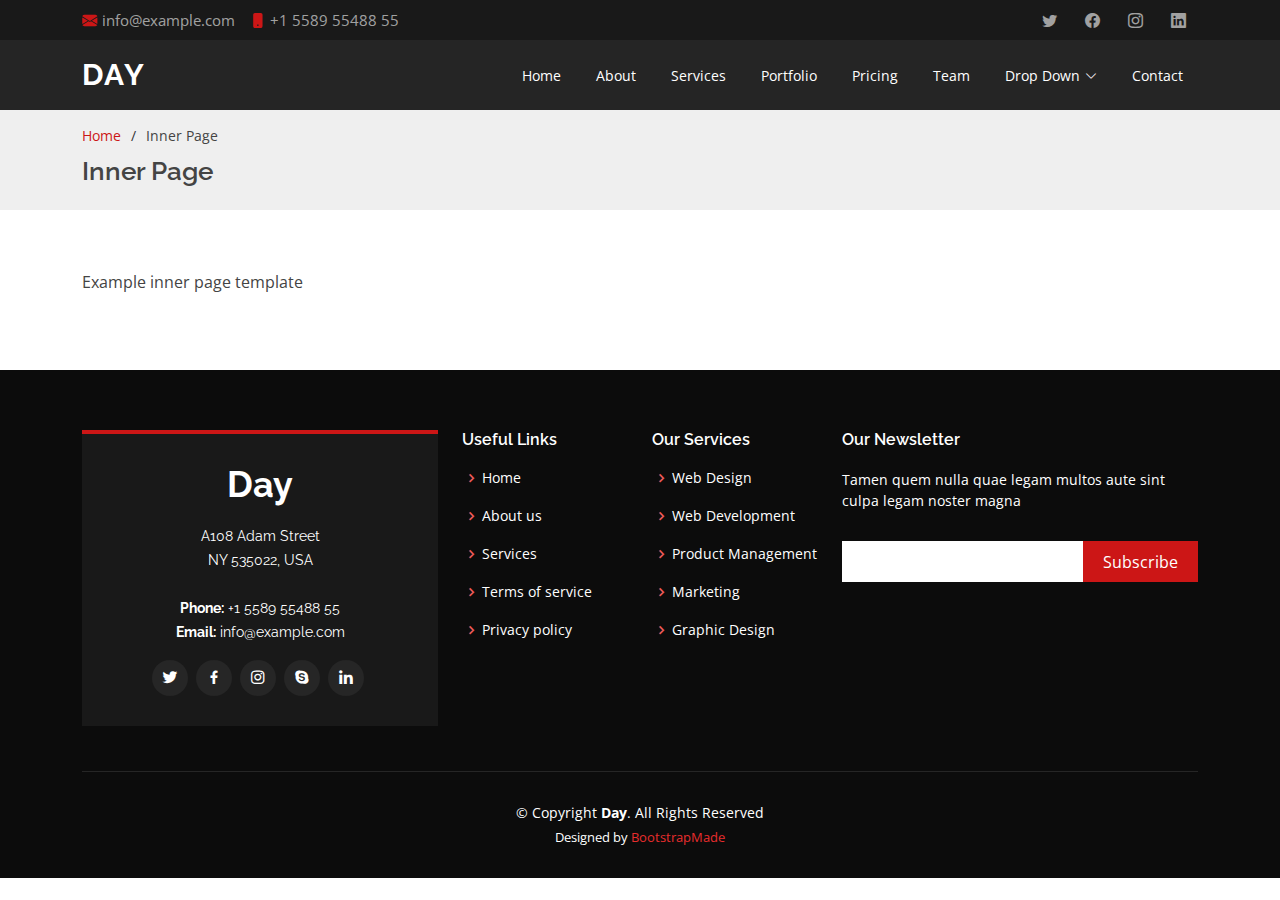
<file: inner-page.html>
<!DOCTYPE html>
<html lang="en">

<head>
  <meta charset="utf-8">
  <meta content="width=device-width, initial-scale=1.0" name="viewport">

  <title>Agrasth Naman</title>
  <meta content="" name="description">
  <meta content="" name="keywords">

  <!-- Favicons -->
  <link href="assets/myimg/img11.png" rel="icon">
  <link href="assets/myimg/img11.png" rel="apple-touch-icon">

  <!-- Google Fonts -->
  <link href="https://fonts.googleapis.com/css?family=Open+Sans:300,300i,400,400i,600,600i,700,700i|Raleway:300,300i,400,400i,500,500i,600,600i,700,700i|Poppins:300,300i,400,400i,500,500i,600,600i,700,700i" rel="stylesheet">

  <!-- Vendor CSS Files -->
  <link href="assets/vendor/aos/aos.css" rel="stylesheet">
  <link href="assets/vendor/bootstrap/css/bootstrap.min.css" rel="stylesheet">
  <link href="assets/vendor/bootstrap-icons/bootstrap-icons.css" rel="stylesheet">
  <link href="assets/vendor/boxicons/css/boxicons.min.css" rel="stylesheet">
  <link href="assets/vendor/glightbox/css/glightbox.min.css" rel="stylesheet">
  <link href="assets/vendor/swiper/swiper-bundle.min.css" rel="stylesheet">

  <!-- Template Main CSS File -->
  <link href="assets/css/style.css" rel="stylesheet">

  <!-- =======================================================
  * Template Name: Day - v4.7.0
  * Template URL: https://bootstrapmade.com/day-multipurpose-html-template-for-free/
  * Author: BootstrapMade.com
  * License: https://bootstrapmade.com/license/
  ======================================================== -->
</head>

<body>

  <!-- ======= Top Bar ======= -->
  <section id="topbar" class="d-flex align-items-center">
    <div class="container d-flex justify-content-center justify-content-md-between">
      <div class="contact-info d-flex align-items-center">
        <i class="bi bi-envelope-fill"></i><a href="mailto:contact@example.com">info@example.com</a>
        <i class="bi bi-phone-fill phone-icon"></i> +1 5589 55488 55
      </div>
      <div class="social-links d-none d-md-block">
        <a href="#" class="twitter"><i class="bi bi-twitter"></i></a>
        <a href="#" class="facebook"><i class="bi bi-facebook"></i></a>
        <a href="#" class="instagram"><i class="bi bi-instagram"></i></a>
        <a href="#" class="linkedin"><i class="bi bi-linkedin"></i></i></a>
      </div>
    </div>
  </section>

  <!-- ======= Header ======= -->
  <header id="header" class="d-flex align-items-center">
    <div class="container d-flex align-items-center justify-content-between">

      <h1 class="logo"><a href="index.html">Day</a></h1>
      <!-- Uncomment below if you prefer to use an image logo -->
      <!-- <a href="index.html" class="logo"><img src="assets/img/logo.png" alt="" class="img-fluid"></a>-->

      <nav id="navbar" class="navbar">
        <ul>
          <li><a class="nav-link scrollto " href="#hero">Home</a></li>
          <li><a class="nav-link scrollto" href="#about">About</a></li>
          <li><a class="nav-link scrollto" href="#services">Services</a></li>
          <li><a class="nav-link scrollto " href="#portfolio">Portfolio</a></li>
          <li><a class="nav-link scrollto" href="#pricing">Pricing</a></li>
          <li><a class="nav-link scrollto" href="#team">Team</a></li>
          <li class="dropdown"><a href="#"><span>Drop Down</span> <i class="bi bi-chevron-down"></i></a>
            <ul>
              <li><a href="#">Drop Down 1</a></li>
              <li class="dropdown"><a href="#"><span>Deep Drop Down</span> <i class="bi bi-chevron-right"></i></a>
                <ul>
                  <li><a href="#">Deep Drop Down 1</a></li>
                  <li><a href="#">Deep Drop Down 2</a></li>
                  <li><a href="#">Deep Drop Down 3</a></li>
                  <li><a href="#">Deep Drop Down 4</a></li>
                  <li><a href="#">Deep Drop Down 5</a></li>
                </ul>
              </li>
              <li><a href="#">Drop Down 2</a></li>
              <li><a href="#">Drop Down 3</a></li>
              <li><a href="#">Drop Down 4</a></li>
            </ul>
          </li>
          <li><a class="nav-link scrollto" href="#contact">Contact</a></li>
        </ul>
        <i class="bi bi-list mobile-nav-toggle"></i>
      </nav><!-- .navbar -->

    </div>
  </header><!-- End Header -->

  <main id="main">

    <!-- ======= Breadcrumbs ======= -->
    <section id="breadcrumbs" class="breadcrumbs">
      <div class="container">

        <ol>
          <li><a href="index.html">Home</a></li>
          <li>Inner Page</li>
        </ol>
        <h2>Inner Page</h2>

      </div>
    </section><!-- End Breadcrumbs -->

    <section class="inner-page">
      <div class="container">
        <p>
          Example inner page template
        </p>
      </div>
    </section>

  </main><!-- End #main -->

  <!-- ======= Footer ======= -->
  <footer id="footer">
    <div class="footer-top">
      <div class="container">
        <div class="row">

          <div class="col-lg-4 col-md-6">
            <div class="footer-info">
              <h3>Day</h3>
              <p>
                A108 Adam Street <br>
                NY 535022, USA<br><br>
                <strong>Phone:</strong> +1 5589 55488 55<br>
                <strong>Email:</strong> info@example.com<br>
              </p>
              <div class="social-links mt-3">
                <a href="#" class="twitter"><i class="bx bxl-twitter"></i></a>
                <a href="#" class="facebook"><i class="bx bxl-facebook"></i></a>
                <a href="#" class="instagram"><i class="bx bxl-instagram"></i></a>
                <a href="#" class="google-plus"><i class="bx bxl-skype"></i></a>
                <a href="#" class="linkedin"><i class="bx bxl-linkedin"></i></a>
              </div>
            </div>
          </div>

          <div class="col-lg-2 col-md-6 footer-links">
            <h4>Useful Links</h4>
            <ul>
              <li><i class="bx bx-chevron-right"></i> <a href="#">Home</a></li>
              <li><i class="bx bx-chevron-right"></i> <a href="#">About us</a></li>
              <li><i class="bx bx-chevron-right"></i> <a href="#">Services</a></li>
              <li><i class="bx bx-chevron-right"></i> <a href="#">Terms of service</a></li>
              <li><i class="bx bx-chevron-right"></i> <a href="#">Privacy policy</a></li>
            </ul>
          </div>

          <div class="col-lg-2 col-md-6 footer-links">
            <h4>Our Services</h4>
            <ul>
              <li><i class="bx bx-chevron-right"></i> <a href="#">Web Design</a></li>
              <li><i class="bx bx-chevron-right"></i> <a href="#">Web Development</a></li>
              <li><i class="bx bx-chevron-right"></i> <a href="#">Product Management</a></li>
              <li><i class="bx bx-chevron-right"></i> <a href="#">Marketing</a></li>
              <li><i class="bx bx-chevron-right"></i> <a href="#">Graphic Design</a></li>
            </ul>
          </div>

          <div class="col-lg-4 col-md-6 footer-newsletter">
            <h4>Our Newsletter</h4>
            <p>Tamen quem nulla quae legam multos aute sint culpa legam noster magna</p>
            <form action="" method="post">
              <input type="email" name="email"><input type="submit" value="Subscribe">
            </form>

          </div>

        </div>
      </div>
    </div>

    <div class="container">
      <div class="copyright">
        &copy; Copyright <strong><span>Day</span></strong>. All Rights Reserved
      </div>
      <div class="credits">
        <!-- All the links in the footer should remain intact. -->
        <!-- You can delete the links only if you purchased the pro version. -->
        <!-- Licensing information: https://bootstrapmade.com/license/ -->
        <!-- Purchase the pro version with working PHP/AJAX contact form: https://bootstrapmade.com/day-multipurpose-html-template-for-free/ -->
        Designed by <a href="https://bootstrapmade.com/">BootstrapMade</a>
      </div>
    </div>
  </footer><!-- End Footer -->

  <a href="#" class="back-to-top d-flex align-items-center justify-content-center"><i class="bi bi-arrow-up-short"></i></a>
  <div id="preloader"></div>

  <!-- Vendor JS Files -->
  <script src="assets/vendor/aos/aos.js"></script>
  <script src="assets/vendor/bootstrap/js/bootstrap.bundle.min.js"></script>
  <script src="assets/vendor/glightbox/js/glightbox.min.js"></script>
  <script src="assets/vendor/isotope-layout/isotope.pkgd.min.js"></script>
  <script src="assets/vendor/swiper/swiper-bundle.min.js"></script>
  <script src="assets/vendor/php-email-form/validate.js"></script>

  <!-- Template Main JS File -->
  <script src="assets/js/main.js"></script>

</body>

</html>
</file>
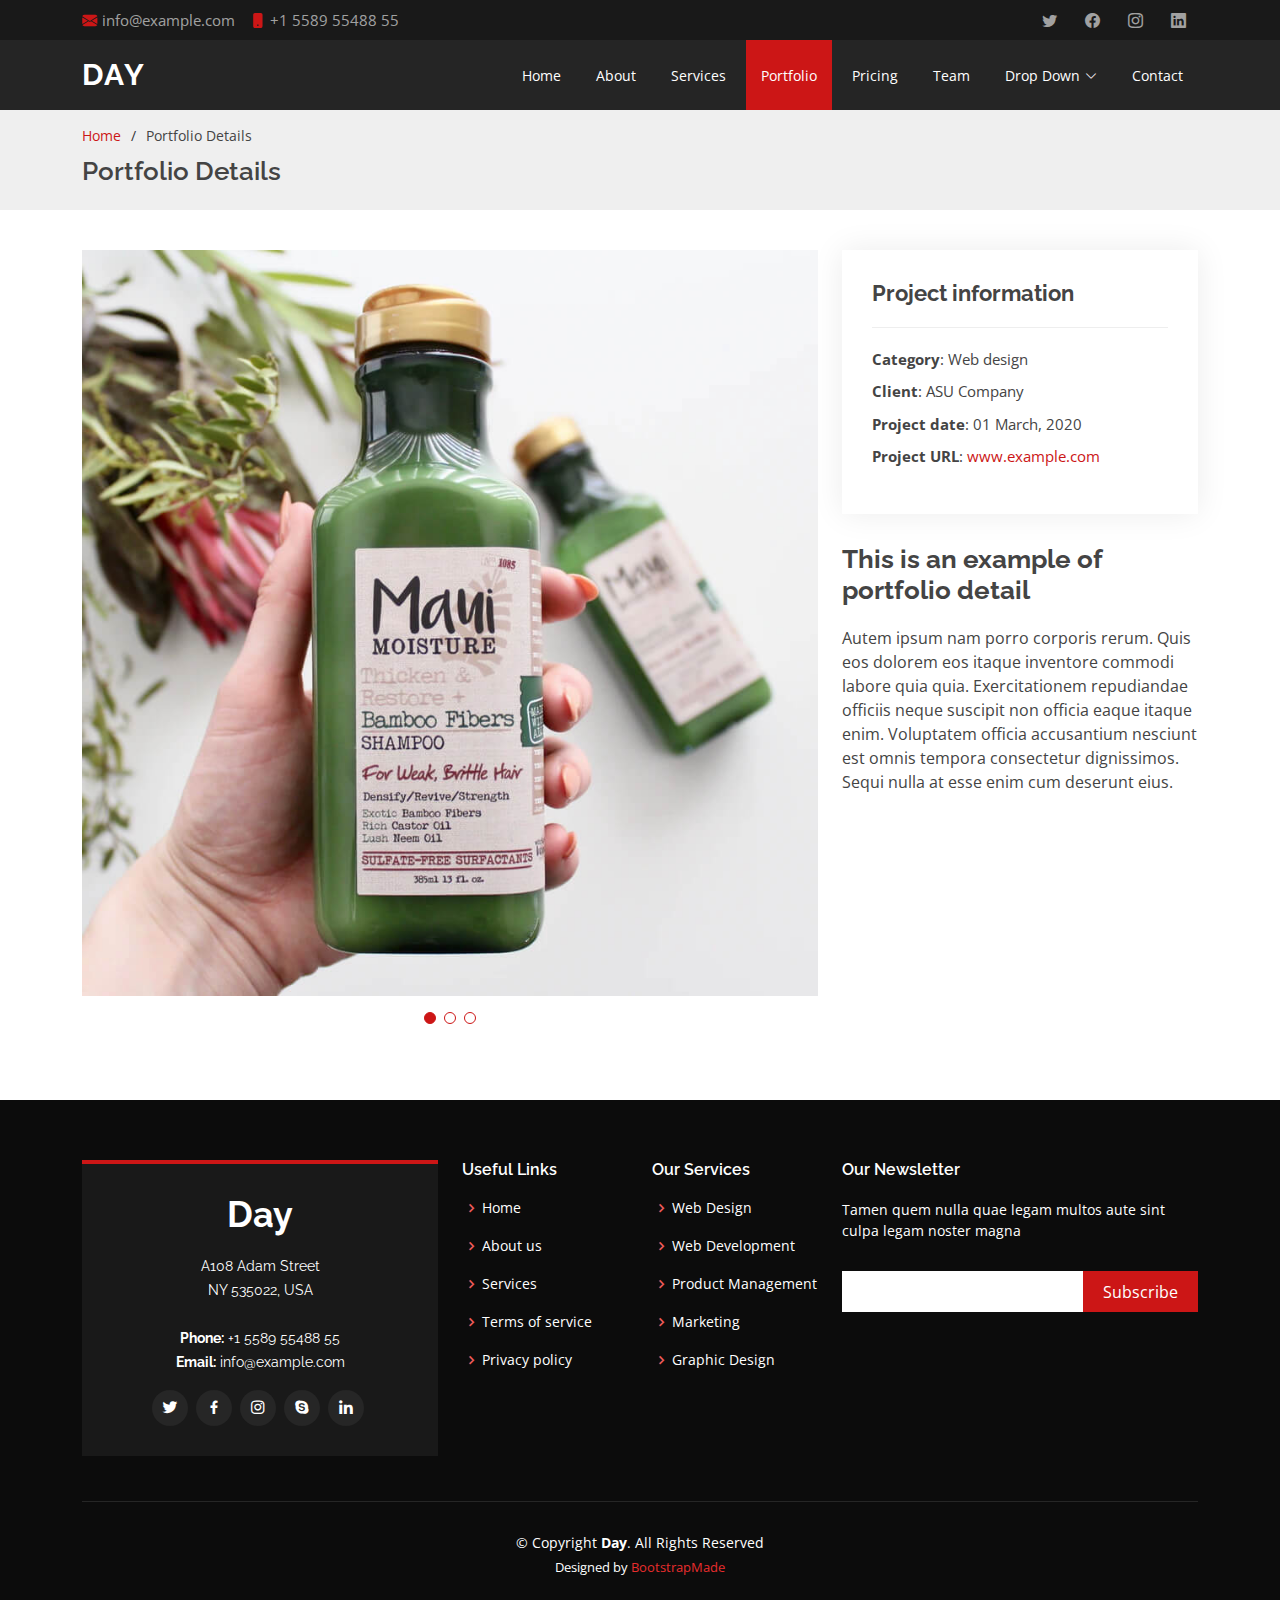
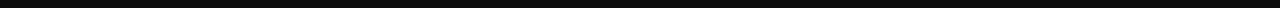
<file: portfolio-details.html>
<!DOCTYPE html>
<html lang="en">

<head>
  <meta charset="utf-8">
  <meta content="width=device-width, initial-scale=1.0" name="viewport">

  <title>Agrasth Naman</title>
  <meta content="" name="description">
  <meta content="" name="keywords">

  <!-- Favicons -->
  <link href="assets/myimg/img11.png" rel="icon">
  <link href="assets/myimg/img11.png" rel="apple-touch-icon">

  <!-- Google Fonts -->
  <link href="https://fonts.googleapis.com/css?family=Open+Sans:300,300i,400,400i,600,600i,700,700i|Raleway:300,300i,400,400i,500,500i,600,600i,700,700i|Poppins:300,300i,400,400i,500,500i,600,600i,700,700i" rel="stylesheet">

  <!-- Vendor CSS Files -->
  <link href="assets/vendor/aos/aos.css" rel="stylesheet">
  <link href="assets/vendor/bootstrap/css/bootstrap.min.css" rel="stylesheet">
  <link href="assets/vendor/bootstrap-icons/bootstrap-icons.css" rel="stylesheet">
  <link href="assets/vendor/boxicons/css/boxicons.min.css" rel="stylesheet">
  <link href="assets/vendor/glightbox/css/glightbox.min.css" rel="stylesheet">
  <link href="assets/vendor/swiper/swiper-bundle.min.css" rel="stylesheet">

  <!-- Template Main CSS File -->
  <link href="assets/css/style.css" rel="stylesheet">

  <!-- =======================================================
  * Template Name: Day - v4.7.0
  * Template URL: https://bootstrapmade.com/day-multipurpose-html-template-for-free/
  * Author: BootstrapMade.com
  * License: https://bootstrapmade.com/license/
  ======================================================== -->
</head>

<body>

  <!-- ======= Top Bar ======= -->
  <section id="topbar" class="d-flex align-items-center">
    <div class="container d-flex justify-content-center justify-content-md-between">
      <div class="contact-info d-flex align-items-center">
        <i class="bi bi-envelope-fill"></i><a href="mailto:contact@example.com">info@example.com</a>
        <i class="bi bi-phone-fill phone-icon"></i> +1 5589 55488 55
      </div>
      <div class="social-links d-none d-md-block">
        <a href="#" class="twitter"><i class="bi bi-twitter"></i></a>
        <a href="#" class="facebook"><i class="bi bi-facebook"></i></a>
        <a href="#" class="instagram"><i class="bi bi-instagram"></i></a>
        <a href="#" class="linkedin"><i class="bi bi-linkedin"></i></i></a>
      </div>
    </div>
  </section>

  <!-- ======= Header ======= -->
  <header id="header" class="d-flex align-items-center">
    <div class="container d-flex align-items-center justify-content-between">

      <h1 class="logo"><a href="index.html">Day</a></h1>
      <!-- Uncomment below if you prefer to use an image logo -->
      <!-- <a href="index.html" class="logo"><img src="assets/img/logo.png" alt="" class="img-fluid"></a>-->

      <nav id="navbar" class="navbar">
        <ul>
          <li><a class="nav-link scrollto " href="#hero">Home</a></li>
          <li><a class="nav-link scrollto" href="#about">About</a></li>
          <li><a class="nav-link scrollto" href="#services">Services</a></li>
          <li><a class="nav-link scrollto active" href="#portfolio">Portfolio</a></li>
          <li><a class="nav-link scrollto" href="#pricing">Pricing</a></li>
          <li><a class="nav-link scrollto" href="#team">Team</a></li>
          <li class="dropdown"><a href="#"><span>Drop Down</span> <i class="bi bi-chevron-down"></i></a>
            <ul>
              <li><a href="#">Drop Down 1</a></li>
              <li class="dropdown"><a href="#"><span>Deep Drop Down</span> <i class="bi bi-chevron-right"></i></a>
                <ul>
                  <li><a href="#">Deep Drop Down 1</a></li>
                  <li><a href="#">Deep Drop Down 2</a></li>
                  <li><a href="#">Deep Drop Down 3</a></li>
                  <li><a href="#">Deep Drop Down 4</a></li>
                  <li><a href="#">Deep Drop Down 5</a></li>
                </ul>
              </li>
              <li><a href="#">Drop Down 2</a></li>
              <li><a href="#">Drop Down 3</a></li>
              <li><a href="#">Drop Down 4</a></li>
            </ul>
          </li>
          <li><a class="nav-link scrollto" href="#contact">Contact</a></li>
        </ul>
        <i class="bi bi-list mobile-nav-toggle"></i>
      </nav><!-- .navbar -->

    </div>
  </header><!-- End Header -->

  <main id="main">

    <!-- ======= Breadcrumbs ======= -->
    <section id="breadcrumbs" class="breadcrumbs">
      <div class="container">

        <ol>
          <li><a href="index.html">Home</a></li>
          <li>Portfolio Details</li>
        </ol>
        <h2>Portfolio Details</h2>

      </div>
    </section><!-- End Breadcrumbs -->

    <!-- ======= Portfolio Details Section ======= -->
    <section id="portfolio-details" class="portfolio-details">
      <div class="container">

        <div class="row gy-4">

          <div class="col-lg-8">
            <div class="portfolio-details-slider swiper">
              <div class="swiper-wrapper align-items-center">

                <div class="swiper-slide">
                  <img src="assets/img/portfolio/portfolio-1.jpg" alt="">
                </div>

                <div class="swiper-slide">
                  <img src="assets/img/portfolio/portfolio-2.jpg" alt="">
                </div>

                <div class="swiper-slide">
                  <img src="assets/img/portfolio/portfolio-3.jpg" alt="">
                </div>

              </div>
              <div class="swiper-pagination"></div>
            </div>
          </div>

          <div class="col-lg-4">
            <div class="portfolio-info">
              <h3>Project information</h3>
              <ul>
                <li><strong>Category</strong>: Web design</li>
                <li><strong>Client</strong>: ASU Company</li>
                <li><strong>Project date</strong>: 01 March, 2020</li>
                <li><strong>Project URL</strong>: <a href="#">www.example.com</a></li>
              </ul>
            </div>
            <div class="portfolio-description">
              <h2>This is an example of portfolio detail</h2>
              <p>
                Autem ipsum nam porro corporis rerum. Quis eos dolorem eos itaque inventore commodi labore quia quia. Exercitationem repudiandae officiis neque suscipit non officia eaque itaque enim. Voluptatem officia accusantium nesciunt est omnis tempora consectetur dignissimos. Sequi nulla at esse enim cum deserunt eius.
              </p>
            </div>
          </div>

        </div>

      </div>
    </section><!-- End Portfolio Details Section -->

  </main><!-- End #main -->

  <!-- ======= Footer ======= -->
  <footer id="footer">
    <div class="footer-top">
      <div class="container">
        <div class="row">

          <div class="col-lg-4 col-md-6">
            <div class="footer-info">
              <h3>Day</h3>
              <p>
                A108 Adam Street <br>
                NY 535022, USA<br><br>
                <strong>Phone:</strong> +1 5589 55488 55<br>
                <strong>Email:</strong> info@example.com<br>
              </p>
              <div class="social-links mt-3">
                <a href="#" class="twitter"><i class="bx bxl-twitter"></i></a>
                <a href="#" class="facebook"><i class="bx bxl-facebook"></i></a>
                <a href="#" class="instagram"><i class="bx bxl-instagram"></i></a>
                <a href="#" class="google-plus"><i class="bx bxl-skype"></i></a>
                <a href="#" class="linkedin"><i class="bx bxl-linkedin"></i></a>
              </div>
            </div>
          </div>

          <div class="col-lg-2 col-md-6 footer-links">
            <h4>Useful Links</h4>
            <ul>
              <li><i class="bx bx-chevron-right"></i> <a href="#">Home</a></li>
              <li><i class="bx bx-chevron-right"></i> <a href="#">About us</a></li>
              <li><i class="bx bx-chevron-right"></i> <a href="#">Services</a></li>
              <li><i class="bx bx-chevron-right"></i> <a href="#">Terms of service</a></li>
              <li><i class="bx bx-chevron-right"></i> <a href="#">Privacy policy</a></li>
            </ul>
          </div>

          <div class="col-lg-2 col-md-6 footer-links">
            <h4>Our Services</h4>
            <ul>
              <li><i class="bx bx-chevron-right"></i> <a href="#">Web Design</a></li>
              <li><i class="bx bx-chevron-right"></i> <a href="#">Web Development</a></li>
              <li><i class="bx bx-chevron-right"></i> <a href="#">Product Management</a></li>
              <li><i class="bx bx-chevron-right"></i> <a href="#">Marketing</a></li>
              <li><i class="bx bx-chevron-right"></i> <a href="#">Graphic Design</a></li>
            </ul>
          </div>

          <div class="col-lg-4 col-md-6 footer-newsletter">
            <h4>Our Newsletter</h4>
            <p>Tamen quem nulla quae legam multos aute sint culpa legam noster magna</p>
            <form action="" method="post">
              <input type="email" name="email"><input type="submit" value="Subscribe">
            </form>

          </div>

        </div>
      </div>
    </div>

    <div class="container">
      <div class="copyright">
        &copy; Copyright <strong><span>Day</span></strong>. All Rights Reserved
      </div>
      <div class="credits">
        <!-- All the links in the footer should remain intact. -->
        <!-- You can delete the links only if you purchased the pro version. -->
        <!-- Licensing information: https://bootstrapmade.com/license/ -->
        <!-- Purchase the pro version with working PHP/AJAX contact form: https://bootstrapmade.com/day-multipurpose-html-template-for-free/ -->
        Designed by <a href="https://bootstrapmade.com/">BootstrapMade</a>
      </div>
    </div>
  </footer><!-- End Footer -->

  <a href="#" class="back-to-top d-flex align-items-center justify-content-center"><i class="bi bi-arrow-up-short"></i></a>
  <div id="preloader"></div>

  <!-- Vendor JS Files -->
  <script src="assets/vendor/aos/aos.js"></script>
  <script src="assets/vendor/bootstrap/js/bootstrap.bundle.min.js"></script>
  <script src="assets/vendor/glightbox/js/glightbox.min.js"></script>
  <script src="assets/vendor/isotope-layout/isotope.pkgd.min.js"></script>
  <script src="assets/vendor/swiper/swiper-bundle.min.js"></script>
  <script src="assets/vendor/php-email-form/validate.js"></script>

  <!-- Template Main JS File -->
  <script src="assets/js/main.js"></script>

</body>

</html>
</file>
<file: assets/css/style.css>
/**
* Template Name: Day - v4.7.0
* Template URL: https://bootstrapmade.com/day-multipurpose-html-template-for-free/
* Author: BootstrapMade.com
* License: https://bootstrapmade.com/license/
*/

/*--------------------------------------------------------------
# General
--------------------------------------------------------------*/
body {
  font-family: "Open Sans", sans-serif;
  color: #444444;
}

a {
  color: #cc1616;
  text-decoration: none;
}

a:hover {
  color: #e82d2d;
  text-decoration: none;
}

h1, h2, h3, h4, h5, h6 {
  font-family: "Raleway", sans-serif;
}

/*--------------------------------------------------------------
# Back to top button
--------------------------------------------------------------*/
.back-to-top {
  position: fixed;
  visibility: hidden;
  opacity: 0;
  right: 15px;
  bottom: 15px;
  z-index: 996;
  background: #cc1616;
  width: 40px;
  height: 40px;
  transition: all 0.4s;
}
.back-to-top i {
  font-size: 28px;
  color: #fff;
  line-height: 0;
}
.back-to-top:hover {
  background: #e72323;
  color: #fff;
}
.back-to-top.active {
  visibility: visible;
  opacity: 1;
}

/*--------------------------------------------------------------
# Preloader
--------------------------------------------------------------*/
#preloader {
  position: fixed;
  top: 0;
  left: 0;
  right: 0;
  bottom: 0;
  z-index: 9999;
  overflow: hidden;
  background: #fff;
}

#preloader:before {
  content: "";
  position: fixed;
  top: calc(50% - 30px);
  left: calc(50% - 30px);
  border: 6px solid #cc1616;
  border-top-color: #efefef;
  border-radius: 50%;
  width: 60px;
  height: 60px;
  -webkit-animation: animate-preloader 1s linear infinite;
  animation: animate-preloader 1s linear infinite;
}

@-webkit-keyframes animate-preloader {
  0% {
    transform: rotate(0deg);
  }
  100% {
    transform: rotate(360deg);
  }
}

@keyframes animate-preloader {
  0% {
    transform: rotate(0deg);
  }
  100% {
    transform: rotate(360deg);
  }
}
/*--------------------------------------------------------------
# Disable aos animation delay on mobile devices
--------------------------------------------------------------*/
@media screen and (max-width: 768px) {
  [data-aos-delay] {
    transition-delay: 0 !important;
  }
}
/*--------------------------------------------------------------
# Top Bar
--------------------------------------------------------------*/
#topbar {
  background: #191919;
  font-size: 15px;
  height: 40px;
  padding: 0;
  color: rgba(255, 255, 255, 0.6);
}
#topbar .contact-info a {
  line-height: 0;
  color: rgba(255, 255, 255, 0.6);
  transition: 0.3s;
}
#topbar .contact-info a:hover {
  color: #fff;
}
#topbar .contact-info i {
  color: #cc1616;
  line-height: 0;
  margin-right: 5px;
}
#topbar .contact-info .phone-icon {
  margin-left: 15px;
}
#topbar .social-links a {
  color: rgba(255, 255, 255, 0.6);
  padding: 4px 12px;
  display: inline-block;
  line-height: 1px;
  transition: 0.3s;
}
#topbar .social-links a:hover {
  color: #fff;
}

/*--------------------------------------------------------------
# Header
--------------------------------------------------------------*/
#header {
  background: rgba(25, 25, 25, 0.95);
  transition: all 0.5s;
  z-index: 997;
  height: 70px;
}
#header.fixed-top {
  background: #191919;
}
#header .logo {
  font-size: 30px;
  margin: 0;
  padding: 0;
  line-height: 1;
  font-weight: 700;
  letter-spacing: 2px;
  text-transform: uppercase;
}
#header .logo a {
  color: #fff;
}
#header .logo img {
  max-height: 40px;
}

.scrolled-offset {
  margin-top: 70px;
}

/*--------------------------------------------------------------
# Navigation Menu
--------------------------------------------------------------*/
/**
* Desktop Navigation 
*/
.navbar {
  padding: 0;
}
.navbar ul {
  margin: 0;
  padding: 0;
  display: flex;
  list-style: none;
  align-items: center;
}
.navbar li {
  position: relative;
}
.navbar > ul > li {
  margin-left: 5px;
}
.navbar a, .navbar a:focus {
  display: flex;
  align-items: center;
  justify-content: space-between;
  padding: 25px 15px 24px 15px;
  font-size: 14px;
  color: #fff;
  white-space: nowrap;
  transition: 0.3s;
}
.navbar a i, .navbar a:focus i {
  font-size: 12px;
  line-height: 0;
  margin-left: 5px;
}
.navbar a:hover, .navbar .active, .navbar .active:focus, .navbar li:hover > a {
  background: #cc1616;
}
.navbar .dropdown ul {
  display: block;
  position: absolute;
  left: 0;
  top: calc(100% + 30px);
  margin: 0;
  padding: 10px 0;
  z-index: 99;
  opacity: 0;
  visibility: hidden;
  background: #fff;
  box-shadow: 0px 0px 30px rgba(127, 137, 161, 0.25);
  transition: 0.3s;
}
.navbar .dropdown ul li {
  min-width: 200px;
}
.navbar .dropdown ul a {
  padding: 10px 20px;
  color: #191919;
}
.navbar .dropdown ul a i {
  font-size: 12px;
}
.navbar .dropdown ul a:hover, .navbar .dropdown ul .active:hover, .navbar .dropdown ul li:hover > a {
  color: #fff;
}
.navbar .dropdown:hover > ul {
  opacity: 1;
  top: 100%;
  visibility: visible;
}
.navbar .dropdown .dropdown ul {
  top: 0;
  left: calc(100% - 30px);
  visibility: hidden;
}
.navbar .dropdown .dropdown:hover > ul {
  opacity: 1;
  top: 0;
  left: 100%;
  visibility: visible;
}
@media (max-width: 1366px) {
  .navbar .dropdown .dropdown ul {
    left: -90%;
  }
  .navbar .dropdown .dropdown:hover > ul {
    left: -100%;
  }
}

/**
* Mobile Navigation 
*/
.mobile-nav-toggle {
  color: #fff;
  font-size: 28px;
  cursor: pointer;
  display: none;
  line-height: 0;
  transition: 0.5s;
}
.mobile-nav-toggle.bi-x {
  color: #cc1616;
}

@media (max-width: 991px) {
  .mobile-nav-toggle {
    display: block;
  }

  .navbar ul {
    display: none;
  }
}
.navbar-mobile {
  position: fixed;
  overflow: hidden;
  top: 0;
  right: 0;
  left: 0;
  bottom: 0;
  background: rgba(0, 0, 0, 0.9);
  transition: 0.3s;
  z-index: 999;
}
.navbar-mobile .mobile-nav-toggle {
  position: absolute;
  top: 15px;
  right: 15px;
}
.navbar-mobile ul {
  display: block;
  position: absolute;
  top: 55px;
  right: 15px;
  bottom: 15px;
  left: 15px;
  padding: 10px 0;
  background-color: #fff;
  overflow-y: auto;
  transition: 0.3s;
}
.navbar-mobile a, .navbar-mobile a:focus {
  padding: 10px 20px;
  font-size: 15px;
  color: #191919;
}
.navbar-mobile a:hover, .navbar-mobile .active, .navbar-mobile li:hover > a {
  color: #cc1616;
  background: none;
}
.navbar-mobile .getstarted, .navbar-mobile .getstarted:focus {
  margin: 15px;
}
.navbar-mobile .dropdown ul {
  position: static;
  display: none;
  margin: 10px 20px;
  padding: 10px 0;
  z-index: 99;
  opacity: 1;
  visibility: visible;
  background: #fff;
  box-shadow: 0px 0px 30px rgba(127, 137, 161, 0.25);
}
.navbar-mobile .dropdown ul li {
  min-width: 200px;
}
.navbar-mobile .dropdown ul a {
  padding: 10px 20px;
}
.navbar-mobile .dropdown ul a i {
  font-size: 12px;
}
.navbar-mobile .dropdown ul a:hover, .navbar-mobile .dropdown ul .active:hover, .navbar-mobile .dropdown ul li:hover > a {
  color: #cc1616;
}
.navbar-mobile .dropdown > .dropdown-active {
  display: block;
}

/*--------------------------------------------------------------
# Hero Section
--------------------------------------------------------------*/
#hero {
  width: 100%;
  height: calc(100vh - 110px);
  /* background: url("../myimg/hero-bg.jpg") top center; */
  background: url("../myimg/Naman01.jpg") top center;
  background-size: cover;
  position: relative;
}
#hero:before {
  content: "";
  background: rgba(0, 0, 0, 0.5);
  position: absolute;
  bottom: 0;
  top: 0;
  left: 0;
  right: 0;
}
#hero h1 {
  margin: 0 0 10px 0;
  font-size: 48px;
  font-weight: 700;
  line-height: 56px;
  text-transform: uppercase;
  color: #fff;
}
#hero h2 {
  color: #eee;
  margin-bottom: 30px;
  font-size: 24px;
}
#hero .btn-get-started {
  font-family: "Raleway", sans-serif;
  text-transform: uppercase;
  font-weight: 500;
  font-size: 14px;
  letter-spacing: 0.5px;
  display: inline-block;
  padding: 10px 28px;
  transition: 0.5s;
  border: 2px solid #fff;
  color: #fff;
}
#hero .btn-get-started:hover {
  background: #cc1616;
  border-color: #cc1616;
}
@media (min-width: 1024px) {
  #hero {
    background-attachment: fixed;
  }
}
@media (max-width: 768px) {
  #hero {
    text-align: center;
  }
  #hero .container {
    padding-top: 40px;
  }
  #hero h1 {
    font-size: 28px;
    line-height: 36px;
  }
  #hero h2 {
    font-size: 18px;
    line-height: 24px;
    margin-bottom: 30px;
  }
}

/*--------------------------------------------------------------
# Sections General
--------------------------------------------------------------*/
section {
  padding: 60px 0;
  overflow: hidden;
}

.section-title {
  text-align: center;
  padding: 30px 0;
  position: relative;
}
.section-title h2 {
  font-size: 32px;
  font-weight: 700;
  text-transform: uppercase;
  margin-bottom: 20px;
  padding-bottom: 0;
  color: #191919;
  position: relative;
  z-index: 2;
}
.section-title span {
  position: absolute;
  top: 30px;
  color: #f4f4f4;
  left: 0;
  right: 0;
  z-index: 1;
  font-weight: 700;
  font-size: 52px;
  text-transform: uppercase;
  line-height: 0;
}
.section-title p {
  margin-bottom: 0;
  position: relative;
  z-index: 2;
}
@media (max-width: 575px) {
  .section-title h2 {
    font-size: 28px;
    margin-bottom: 15px;
  }
  .section-title span {
    font-size: 38px;
  }
}

/*--------------------------------------------------------------
# About
--------------------------------------------------------------*/
.about .content h3 {
  font-weight: 600;
  font-size: 26px;
}
.about .content ul {
  list-style: none;
  padding: 0;
}
.about .content ul li {
  padding-bottom: 10px;
}
.about .content ul i {
  font-size: 20px;
  padding-right: 4px;
  color: #cc1616;
}
.about .content p:last-child {
  margin-bottom: 0;
}

/*--------------------------------------------------------------
# Why Us
--------------------------------------------------------------*/
.why-us {
  padding-top: 10px;
}
.why-us .box {
  padding: 50px 30px;
  box-shadow: 0px 2px 15px rgba(0, 0, 0, 0.1);
  transition: all ease-in-out 0.3s;
}
.why-us .box span {
  display: block;
  font-size: 28px;
  font-weight: 700;
  color: #ed5b5b;
}
.why-us .box h4 {
  font-size: 24px;
  font-weight: 600;
  padding: 0;
  margin: 20px 0;
  color: #191919;
}
.why-us .box p {
  color: #aaaaaa;
  font-size: 15px;
  margin: 0;
  padding: 0;
}
.why-us .box:hover {
  background: #cc1616;
  padding: 30px 30px 70px 30px;
  box-shadow: 10px 15px 30px rgba(0, 0, 0, 0.18);
}
.why-us .box:hover span, .why-us .box:hover h4, .why-us .box:hover p {
  color: #fff;
}

/*--------------------------------------------------------------
# Clients
--------------------------------------------------------------*/
.clients {
  background: #f2f2f2;
  padding: 15px 0;
  text-align: center;
}
.clients img {
  width: 50%;
  filter: grayscale(100);
  transition: all 0.4s ease-in-out;
  display: inline-block;
  padding: 15px 0;
}
.clients img:hover {
  filter: none;
  transform: scale(1.2);
}
@media (max-width: 768px) {
  .clients img {
    width: 40%;
  }
}

/*--------------------------------------------------------------
# Services
--------------------------------------------------------------*/
.services .icon-box {
  text-align: center;
  padding: 80px 20px;
  transition: all ease-in-out 0.3s;
  box-shadow: 0px 2px 15px rgba(0, 0, 0, 0.1);
}
.services .icon-box .icon {
  margin: 0 auto;
  width: 64px;
  height: 64px;
  background: #cc1616;
  transition: all 0.3s ease-out 0s;
  display: flex;
  align-items: center;
  justify-content: center;
  margin-bottom: 20px;
  transform-style: preserve-3d;
}
.services .icon-box .icon i {
  color: #fff;
  font-size: 28px;
}
.services .icon-box .icon::before {
  position: absolute;
  content: "";
  left: -8px;
  top: -8px;
  height: 100%;
  width: 100%;
  background: #fce5e5;
  transition: all 0.3s ease-out 0s;
  transform: translateZ(-1px);
}
.services .icon-box h4 {
  font-weight: 700;
  margin-bottom: 15px;
  font-size: 24px;
}
.services .icon-box h4 a {
  color: #191919;
}
.services .icon-box p {
  line-height: 24px;
  font-size: 14px;
  margin-bottom: 0;
}
.services .icon-box:hover {
  background: #cc1616;
  border-color: #cc1616;
  padding: 70px 20px 90px 20px;
}
.services .icon-box:hover .icon {
  background: #fff;
}
.services .icon-box:hover .icon i {
  color: #cc1616;
}
.services .icon-box:hover .icon::before {
  background: #e82d2d;
}
.services .icon-box:hover h4 a, .services .icon-box:hover p {
  color: #fff;
}

/*--------------------------------------------------------------
# Cta
--------------------------------------------------------------*/
.cta {
  /* background: linear-gradient(rgba(2, 2, 2, 0.5), rgba(0, 0, 0, 0.5)), url("../img/cta-bg.jpg") fixed center center; */
  background: linear-gradient(rgba(2, 2, 2, 0.5), rgba(0, 0, 0, 0.5)), url("../myimg/img08.png") fixed center center;
  background-size: cover;
  padding: 120px 0;
}
.cta h3 {
  color: #fff;
  font-size: 28px;
  font-weight: 700;
}
.cta p {
  color: #fff;
}
.cta .cta-btn {
  font-family: "Raleway", sans-serif;
  text-transform: uppercase;
  font-weight: 500;
  font-size: 14px;
  letter-spacing: 1px;
  display: inline-block;
  padding: 10px 28px;
  transition: 0.5s;
  margin-top: 10px;
  border: 2px solid #fff;
  color: #fff;
}
.cta .cta-btn:hover {
  background: #cc1616;
  border: 2px solid #cc1616;
}

/*--------------------------------------------------------------
# Portfolio
--------------------------------------------------------------*/
.portfolio #portfolio-flters {
  padding: 0;
  margin: 0 auto 25px auto;
  list-style: none;
  text-align: center;
  border-radius: 50px;
}
.portfolio #portfolio-flters li {
  cursor: pointer;
  display: inline-block;
  padding: 10px 15px;
  font-size: 15px;
  font-weight: 500;
  line-height: 1;
  text-transform: uppercase;
  color: #444444;
  margin-bottom: 5px;
  transition: all 0.3s ease-in-out;
  font-family: "Poppins", sans-serif;
}
.portfolio #portfolio-flters li:hover, .portfolio #portfolio-flters li.filter-active {
  color: #e82d2d;
}
.portfolio #portfolio-flters li:last-child {
  margin-right: 0;
}
.portfolio .portfolio-item {
  margin-bottom: 30px;
}
.portfolio .portfolio-item .portfolio-info {
  opacity: 0;
  position: absolute;
  left: 30px;
  right: 30px;
  bottom: 0;
  z-index: 3;
  transition: all ease-in-out 0.3s;
  background: rgba(255, 255, 255, 0.9);
  padding: 15px;
}
.portfolio .portfolio-item .portfolio-info h4 {
  font-size: 18px;
  color: #fff;
  font-weight: 600;
  color: #191919;
}
.portfolio .portfolio-item .portfolio-info p {
  color: #4c4c4c;
  font-size: 14px;
  margin-bottom: 0;
}
.portfolio .portfolio-item .portfolio-info .preview-link, .portfolio .portfolio-item .portfolio-info .details-link {
  position: absolute;
  right: 40px;
  font-size: 24px;
  top: calc(50% - 18px);
  color: #333333;
}
.portfolio .portfolio-item .portfolio-info .preview-link:hover, .portfolio .portfolio-item .portfolio-info .details-link:hover {
  color: #cc1616;
}
.portfolio .portfolio-item .portfolio-info .details-link {
  right: 10px;
}
.portfolio .portfolio-item .portfolio-links {
  opacity: 0;
  left: 0;
  right: 0;
  text-align: center;
  z-index: 3;
  position: absolute;
  transition: all ease-in-out 0.3s;
}
.portfolio .portfolio-item .portfolio-links a {
  color: #fff;
  margin: 0 2px;
  font-size: 28px;
  display: inline-block;
  transition: 0.3s;
}
.portfolio .portfolio-item .portfolio-links a:hover {
  color: #e82d2d;
}
.portfolio .portfolio-item:hover .portfolio-info {
  opacity: 1;
  bottom: 20px;
}

/*--------------------------------------------------------------
# Portfolio Details
--------------------------------------------------------------*/
.portfolio-details {
  padding-top: 40px;
}
.portfolio-details .portfolio-details-slider img {
  width: 100%;
}
.portfolio-details .portfolio-details-slider .swiper-pagination {
  margin-top: 20px;
  position: relative;
}
.portfolio-details .portfolio-details-slider .swiper-pagination .swiper-pagination-bullet {
  width: 12px;
  height: 12px;
  background-color: #fff;
  opacity: 1;
  border: 1px solid #cc1616;
}
.portfolio-details .portfolio-details-slider .swiper-pagination .swiper-pagination-bullet-active {
  background-color: #cc1616;
}
.portfolio-details .portfolio-info {
  padding: 30px;
  box-shadow: 0px 0 30px rgba(25, 25, 25, 0.08);
}
.portfolio-details .portfolio-info h3 {
  font-size: 22px;
  font-weight: 700;
  margin-bottom: 20px;
  padding-bottom: 20px;
  border-bottom: 1px solid #eee;
}
.portfolio-details .portfolio-info ul {
  list-style: none;
  padding: 0;
  font-size: 15px;
}
.portfolio-details .portfolio-info ul li + li {
  margin-top: 10px;
}
.portfolio-details .portfolio-description {
  padding-top: 30px;
}
.portfolio-details .portfolio-description h2 {
  font-size: 26px;
  font-weight: 700;
  margin-bottom: 20px;
}
.portfolio-details .portfolio-description p {
  padding: 0;
}

/*--------------------------------------------------------------
# Pricing
--------------------------------------------------------------*/
.pricing .box {
  padding: 20px;
  background: #f9f9f9;
  text-align: center;
  border-radius: 8px;
  position: relative;
  overflow: hidden;
}
.pricing .box h3 {
  font-weight: 400;
  padding: 15px;
  font-size: 18px;
  text-transform: uppercase;
  font-weight: 600;
  color: #191919;
}
.pricing .box h4 {
  font-size: 42px;
  color: #cc1616;
  font-weight: 500;
  font-family: "Open Sans", sans-serif;
  margin-bottom: 20px;
}
.pricing .box h4 sup {
  font-size: 20px;
  top: -15px;
  left: -3px;
}
.pricing .box h4 span {
  color: #bababa;
  font-size: 16px;
  font-weight: 300;
}
.pricing .box ul {
  padding: 0;
  list-style: none;
  color: #191919;
  text-align: center;
  line-height: 20px;
  font-size: 14px;
}
.pricing .box ul li {
  padding-bottom: 16px;
}
.pricing .box ul i {
  color: #cc1616;
  font-size: 18px;
  padding-right: 4px;
}
.pricing .box ul .na {
  color: #ccc;
  text-decoration: line-through;
}
.pricing .box .btn-wrap {
  padding: 15px;
  text-align: center;
}
.pricing .box .btn-buy {
  background: #cc1616;
  display: inline-block;
  padding: 10px 40px;
  color: #fff;
  transition: none;
  font-size: 14px;
  font-weight: 400;
  font-family: "Raleway", sans-serif;
  font-weight: 600;
  transition: 0.3s;
}
.pricing .box .btn-buy:hover {
  background: #e82d2d;
}
.pricing .featured {
  background: #cc1616;
  box-shadow: none;
  color: #fff;
}
.pricing .featured h3, .pricing .featured h4, .pricing .featured ul, .pricing .featured ul li, .pricing .featured ul .na {
  color: #fff;
}
.pricing .featured h4 span {
  color: rgba(255, 255, 255, 0.58);
}
.pricing .featured .btn-wrap {
  padding: 15px;
  text-align: center;
}
.pricing .featured .btn-buy {
  background: rgba(255, 255, 255, 0.2);
}
.pricing .featured .btn-buy:hover {
  background: #fff;
  color: #cc1616;
}

/*--------------------------------------------------------------
# Team
--------------------------------------------------------------*/
.team .member {
  text-align: center;
  margin-bottom: 20px;
  box-shadow: 0px 0px 12px 0px rgba(0, 0, 0, 0.1);
  padding: 30px 20px;
  background: #fff;
}
.team .member img {
  max-width: 60%;
  border-radius: 50%;
  margin: 0 0 30px 0;
}
.team .member h4 {
  font-weight: 700;
  margin-bottom: 2px;
  font-size: 18px;
}
.team .member span {
  font-style: italic;
  display: block;
  font-size: 13px;
}
.team .member p {
  padding-top: 10px;
  font-size: 14px;
  font-style: italic;
  color: #aaaaaa;
}
.team .member .social {
  margin-top: 15px;
}
.team .member .social a {
  color: #919191;
  transition: 0.3s;
}
.team .member .social a:hover {
  color: #cc1616;
}
.team .member .social i {
  font-size: 18px;
  margin: 0 2px;
}

/*--------------------------------------------------------------
# Contact
--------------------------------------------------------------*/
.contact .info-box {
  color: #444444;
  text-align: center;
  box-shadow: 0 0 30px rgba(214, 215, 216, 0.6);
  padding: 20px 0 30px 0;
}
.contact .info-box i {
  font-size: 32px;
  color: #cc1616;
  border-radius: 50%;
  padding: 8px;
  border: 2px dotted #f5a0a0;
}
.contact .info-box h3 {
  font-size: 20px;
  color: #777777;
  font-weight: 700;
  margin: 10px 0;
}
.contact .info-box p {
  padding: 0;
  line-height: 24px;
  font-size: 14px;
  margin-bottom: 0;
}
.contact .php-email-form {
  box-shadow: 0 0 30px rgba(214, 215, 216, 0.6);
  padding: 30px;
}
.contact .php-email-form .error-message {
  display: none;
  color: #fff;
  background: #ed3c0d;
  text-align: left;
  padding: 15px;
  font-weight: 600;
}
.contact .php-email-form .error-message br + br {
  margin-top: 25px;
}
.contact .php-email-form .sent-message {
  display: none;
  color: #fff;
  background: #18d26e;
  text-align: center;
  padding: 15px;
  font-weight: 600;
}
.contact .php-email-form .loading {
  display: none;
  background: #fff;
  text-align: center;
  padding: 15px;
}
.contact .php-email-form .loading:before {
  content: "";
  display: inline-block;
  border-radius: 50%;
  width: 24px;
  height: 24px;
  margin: 0 10px -6px 0;
  border: 3px solid #18d26e;
  border-top-color: #eee;
  -webkit-animation: animate-loading 1s linear infinite;
  animation: animate-loading 1s linear infinite;
}
.contact .php-email-form input, .contact .php-email-form textarea {
  border-radius: 0;
  box-shadow: none;
  font-size: 14px;
}
.contact .php-email-form input::focus, .contact .php-email-form textarea::focus {
  background-color: #cc1616;
}
.contact .php-email-form input {
  padding: 10px 15px;
}
.contact .php-email-form textarea {
  padding: 12px 15px;
}
.contact .php-email-form button[type=submit] {
  background: #cc1616;
  border: 0;
  padding: 10px 24px;
  color: #fff;
  transition: 0.4s;
}
.contact .php-email-form button[type=submit]:hover {
  background: #e82d2d;
}
@-webkit-keyframes animate-loading {
  0% {
    transform: rotate(0deg);
  }
  100% {
    transform: rotate(360deg);
  }
}
@keyframes animate-loading {
  0% {
    transform: rotate(0deg);
  }
  100% {
    transform: rotate(360deg);
  }
}

/*--------------------------------------------------------------
# Breadcrumbs
--------------------------------------------------------------*/
.breadcrumbs {
  padding: 15px 0;
  background: #efefef;
}
.breadcrumbs h2 {
  font-size: 26px;
  font-weight: 600;
}
.breadcrumbs ol {
  display: flex;
  flex-wrap: wrap;
  list-style: none;
  padding: 0 0 10px 0;
  margin: 0;
  font-size: 14px;
}
.breadcrumbs ol li + li {
  padding-left: 10px;
}
.breadcrumbs ol li + li::before {
  display: inline-block;
  padding-right: 10px;
  color: #333333;
  content: "/";
}

/*--------------------------------------------------------------
# Footer
--------------------------------------------------------------*/
#footer {
  background: #0c0c0c;
  padding: 0 0 30px 0;
  color: #fff;
  font-size: 14px;
}
#footer .footer-top {
  padding: 60px 0 30px 0;
}
#footer .footer-top .footer-info {
  margin-bottom: 15px;
  background: #191919;
  color: #fff;
  border-top: 4px solid #cc1616;
  text-align: center;
  padding: 30px 20px;
}
#footer .footer-top .footer-info h3 {
  font-size: 36px;
  margin: 0 0 20px 0;
  padding: 2px 0 2px 0;
  line-height: 1;
  font-weight: 700;
}
#footer .footer-top .footer-info p {
  font-size: 14px;
  line-height: 24px;
  margin-bottom: 0;
  font-family: "Raleway", sans-serif;
}
#footer .footer-top .social-links a {
  font-size: 18px;
  display: inline-block;
  background: #262626;
  color: #fff;
  line-height: 1;
  padding: 8px 0;
  margin-right: 4px;
  border-radius: 50%;
  text-align: center;
  width: 36px;
  height: 36px;
  transition: 0.3s;
}
#footer .footer-top .social-links a:hover {
  background: #cc1616;
  color: #fff;
  text-decoration: none;
}
#footer .footer-top h4 {
  font-size: 16px;
  font-weight: 600;
  color: #fff;
  position: relative;
  padding-bottom: 12px;
}
#footer .footer-top .footer-links {
  margin-bottom: 30px;
}
#footer .footer-top .footer-links ul {
  list-style: none;
  padding: 0;
  margin: 0;
}
#footer .footer-top .footer-links ul i {
  padding-right: 2px;
  color: #ed5b5b;
  font-size: 18px;
  line-height: 1;
}
#footer .footer-top .footer-links ul li {
  padding: 10px 0;
  display: flex;
  align-items: center;
}
#footer .footer-top .footer-links ul li:first-child {
  padding-top: 0;
}
#footer .footer-top .footer-links ul a {
  color: #fff;
  transition: 0.3s;
  display: inline-block;
  line-height: 1;
}
#footer .footer-top .footer-links ul a:hover {
  color: #eb4444;
}
#footer .footer-top .footer-newsletter form {
  margin-top: 30px;
  background: #fff;
  padding: 6px 10px;
  position: relative;
  border-radius: 4;
}
#footer .footer-top .footer-newsletter form input[type=email] {
  border: 0;
  padding: 4px;
  width: calc(100% - 110px);
}
#footer .footer-top .footer-newsletter form input[type=submit] {
  position: absolute;
  top: 0;
  right: 0;
  bottom: 0;
  border: 0;
  background: none;
  font-size: 16px;
  padding: 0 20px;
  background: #cc1616;
  color: #fff;
  transition: 0.3s;
  border-radius: 4;
}
#footer .footer-top .footer-newsletter form input[type=submit]:hover {
  background: #e82d2d;
}
#footer .copyright {
  border-top: 1px solid #262626;
  text-align: center;
  padding-top: 30px;
}
#footer .credits {
  padding-top: 5px;
  text-align: center;
  font-size: 13px;
  color: #fff;
}
#footer .credits a {
  color: #e82d2d;
}
@media (max-width: 575px) {
  #footer .footer-top .footer-info {
    margin: -20px 0 30px 0;
  }
}
</file>
